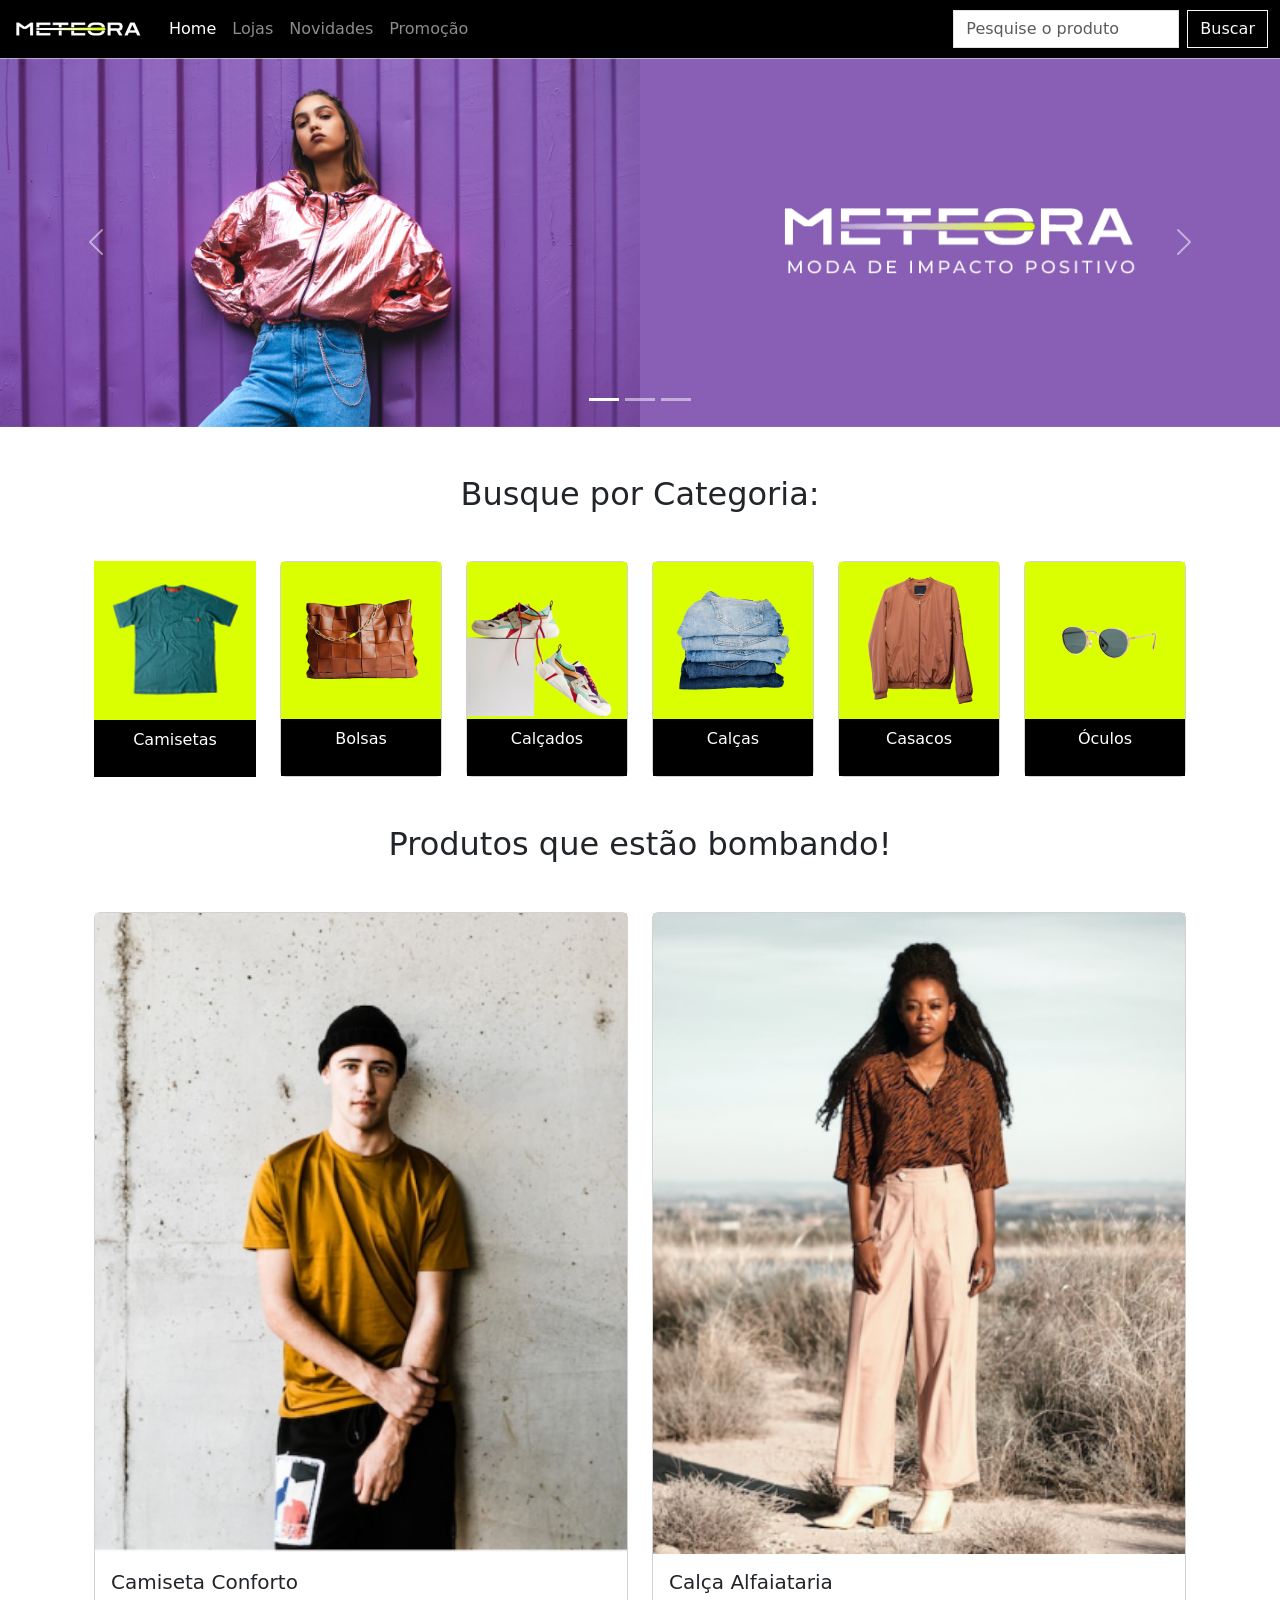
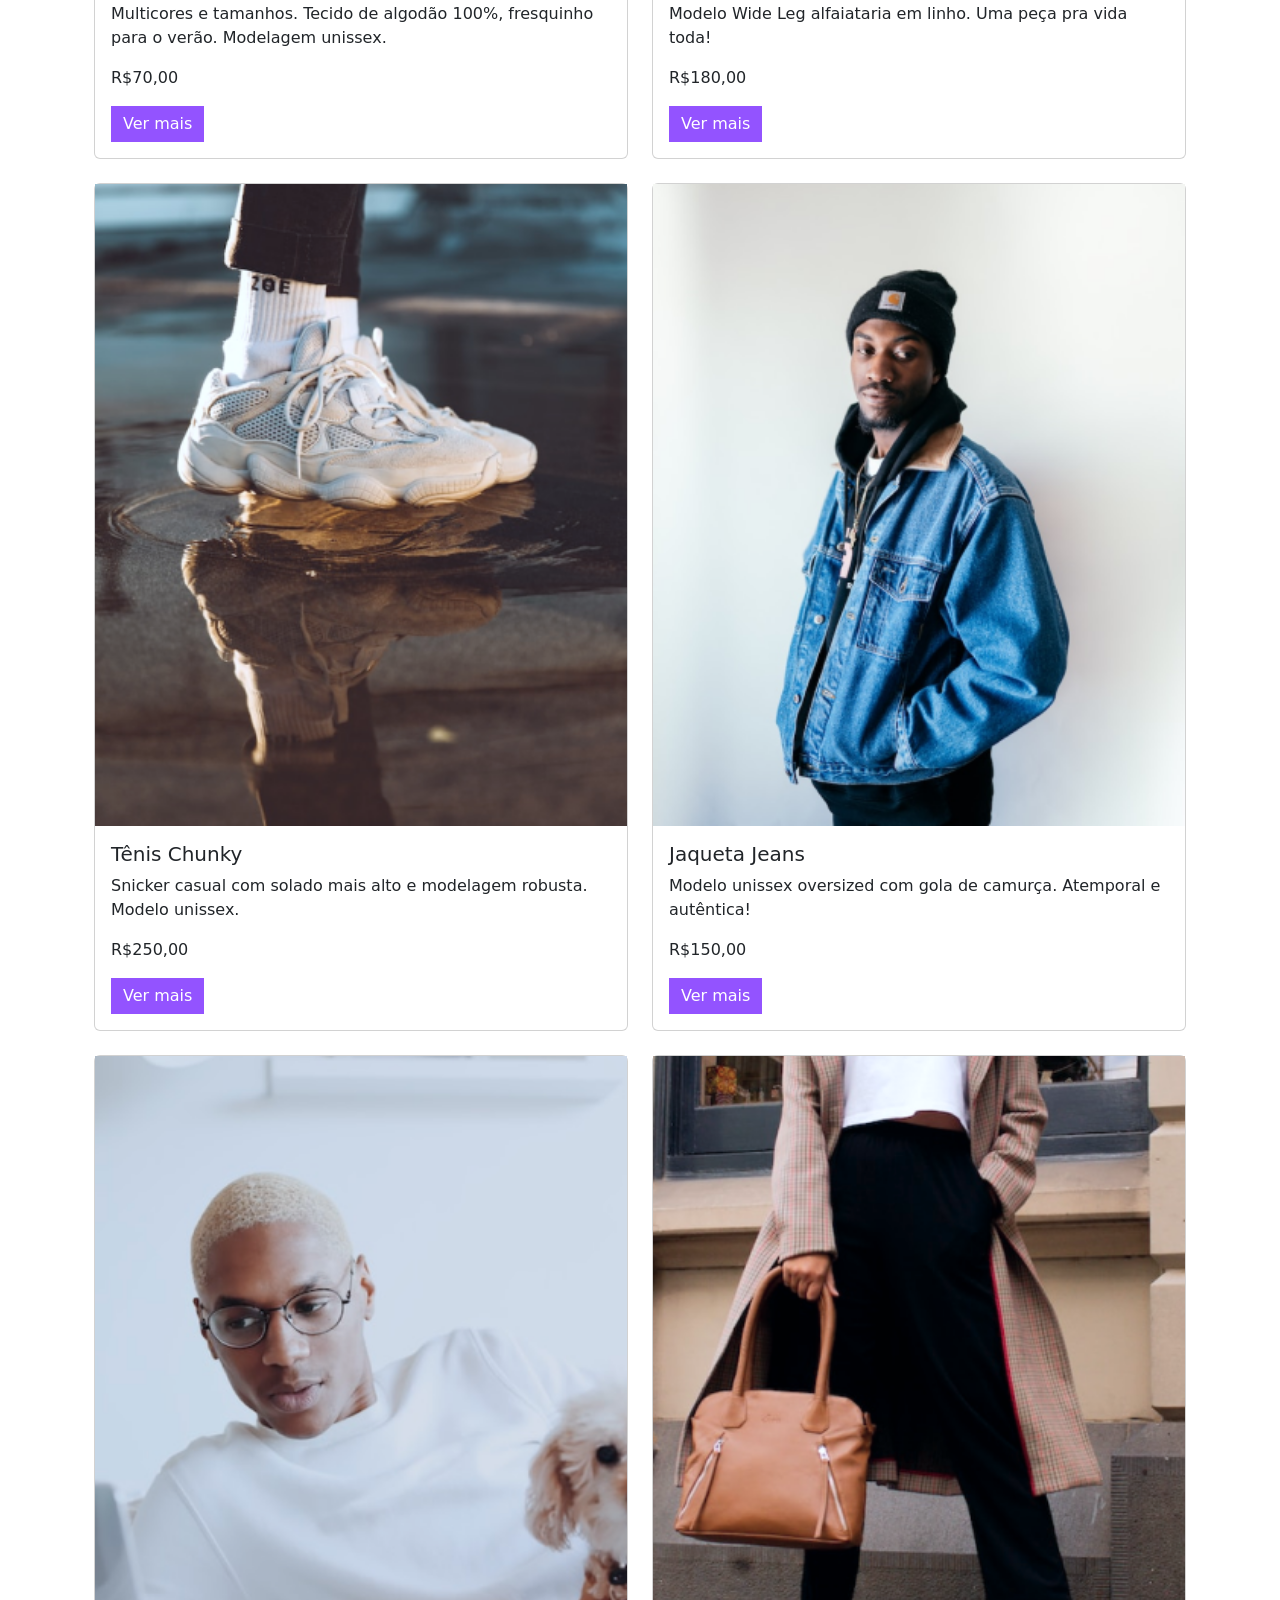
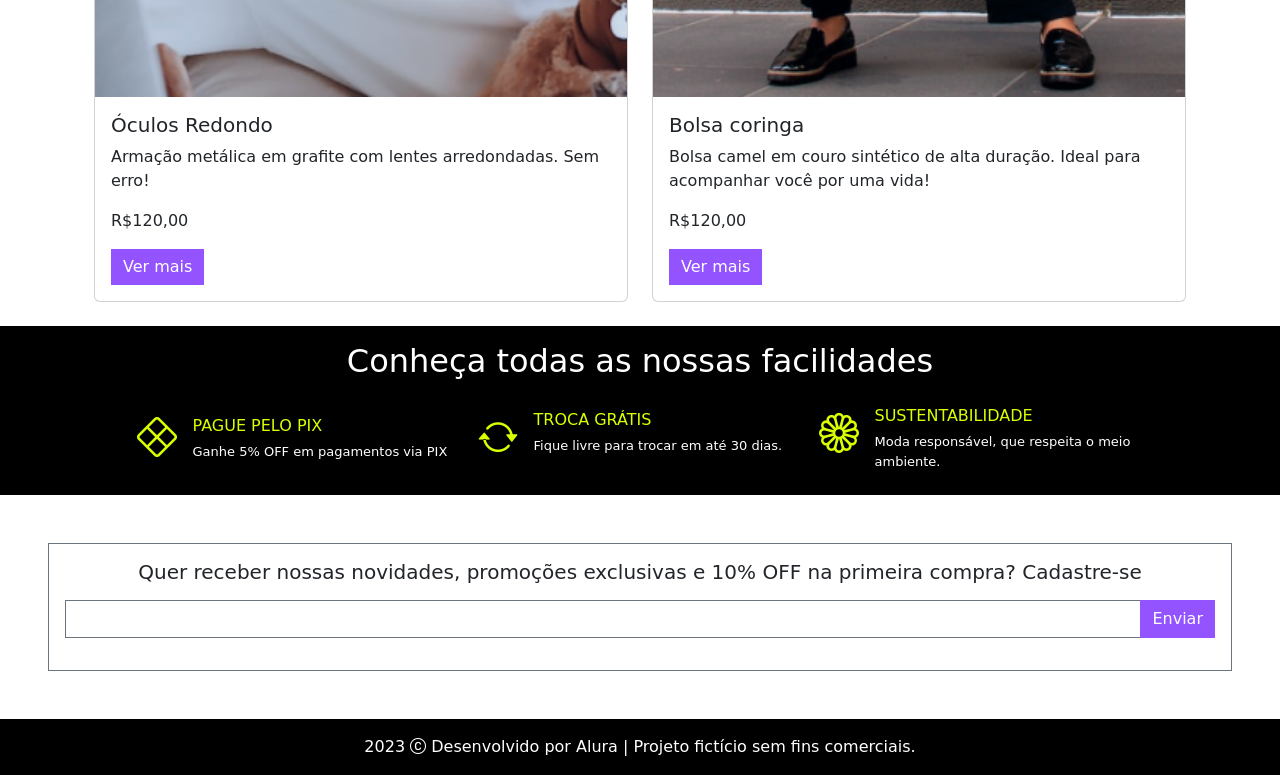
<file: index.html>
<!DOCTYPE html>
<html lang="pt_br">

<head>
    <meta charset="UTF-8">
    <meta http-equiv="X-UA-Compatible" content="IE-edge">
    <meta name="viewport" content="width=device-width, initial-scale=1.0">
    <link rel="shortcut icon" href="./assets/favicon.png" type="image/x-icon">
    <title>Meteora</title>
    <link rel="stylesheet" href="https://cdn.jsdelivr.net/npm/bootstrap-icons@1.13.1/font/bootstrap-icons.min.css">
    <link href="https://cdn.jsdelivr.net/npm/bootstrap@5.3.8/dist/css/bootstrap.min.css" rel="stylesheet"
        integrity="sha384-sRIl4kxILFvY47J16cr9ZwB07vP4J8+LH7qKQnuqkuIAvNWLzeN8tE5YBujZqJLB" crossorigin="anonymous">
    <link rel="stylesheet" href="style.css">

</head>

<body>

    <nav class="navbar navbar-expand-md bg-black navbar-dark">
        <div class="container-fluid">
            <a class="navbar-brand" href="#">
                <h1 class="m-0"><img class="d-block" src="./assets/logo-meteora.png" alt="Logo da loja Meteora"></h1>
            </a>
            <button class="navbar-toggler" type="button" data-bs-toggle="collapse"
                data-bs-target="#navbarSupportedContent" aria-controls="navbarSupportedContent" aria-expanded="false"
                aria-label="Toggle navigation">
                <span class="navbar-toggler-icon"></span>
            </button>
            <div class="collapse navbar-collapse" id="navbarSupportedContent">
                <ul class="navbar-nav me-auto">
                    <li class="nav-item">
                        <a class="nav-link active" aria-current="page" href="#">Home</a>
                    </li>
                    <li class="nav-item">
                        <a class="nav-link" href="#">Lojas</a>
                    </li>
                    <li class="nav-item">
                        <a class="nav-link" href="#">Novidades</a>
                    </li>
                    <li class="nav-item">
                        <a class="nav-link" href="#">Promoção</a>
                    </li>
                    <!-- <li class="nav-item dropdown">
                    <a class="nav-link dropdown-toggle" href="#" role="button" data-bs-toggle="dropdown" aria-expanded="false">
                        Dropdown
                    </a>
                    <ul class="dropdown-menu">
                        <li><a class="dropdown-item" href="#">Action</a></li>
                        <li><a class="dropdown-item" href="#">Another action</a></li>
                        <li><hr class="dropdown-divider"></li>
                        <li><a class="dropdown-item" href="#">Something else here</a></li>
                    </ul>
                    </li> -->

                </ul>
                <form class="d-flex" role="search">
                    <input class="form-control me-2 rounded-0" type="search" placeholder="Pesquise o produto"
                        aria-label="Pesquisar" />
                    <button class="btn btn-outline-light rounded-0" type="submit">Buscar</button>
                </form>
            </div>
        </div>
    </nav>

    <div id="carouselExampleCaptions" class="carousel slide" data-bs-ride="carousel">
        <div class="carousel-indicators">
            <button type="button" data-bs-target="#carouselExampleCaptions" data-bs-slide-to="0" class="active"
                aria-current="true" aria-label="Slide 1"></button>
            <button type="button" data-bs-target="#carouselExampleCaptions" data-bs-slide-to="1"
                aria-label="Slide 2"></button>
            <button type="button" data-bs-target="#carouselExampleCaptions" data-bs-slide-to="2"
                aria-label="Slide 3"></button>
        </div>
        <div class="carousel-inner">
            <div class="carousel-item active">
                <img class="img-fluid d-md-none d-xl-none" src="./assets/Mobile/banner1-mobile.png"
                    alt="modelo feminina vestindo blusa rosa fluorescente em fundo lilás">
                <img class="img-fluid d-none d-md-block d-xl-none" src="./assets/Tablet/banner1-tablet.png"
                    alt="modelo feminina vestindo blusa rosa fluorescente em fundo lilás">
                <img class="img-fluid d-none d-xl-block" src="./assets/Desktop/banner1-desktop.png"
                    alt="modelo feminina vestindo blusa rosa fluorescente em fundo lilás">

            </div>
            <div class="carousel-item">
                <img class="img-fluid d-md-none d-xl-none" src="./assets/Mobile/banner2-mobile.png"
                    alt="modelo feminina vestindo roupa preta em fundo salmão">
                <img class="img-fluid d-none d-md-block d-xl-none" src="./assets/Tablet/banner2-tablet.png"
                    alt="modelo feminina vestindo roupa preta em fundo salmão">
                <img class="img-fluid d-none d-xl-block" src="./assets/Desktop/banner2-desktop.png"
                    alt="modelo feminina vestindo roupa preta em fundo salmão">
                <div class="carousel-caption d-flex flex-column align-items-center justify-content-end h-100 top-0 start-0 w-100 pb-5">
                    <h5 class="fw-bold">COLEÇÃO ATEMPORAL</h5>
                    <p>Estilo e qualidade para durar.</p>
                </div>
            </div>
            <div class="carousel-item">
                <img class="img-fluid d-md-none d-xl-none" src="./assets/Mobile/banner3-mobile.png"
                    alt="modelo masculino vestindo roupa social em fundo laranja">
                <img class="img-fluid d-none d-md-block d-xl-none" src="./assets/Tablet/banner3-tablet.png"
                    alt="modelo masculino vestindo roupa social em fundo laranja">
                <img class="img-fluid d-none d-xl-block" src="./assets/Desktop/banner3-desktop.png"
                    alt="modelo masculino vestindo roupa social em fundo laranja">
                <div class="carousel-caption d-flex flex-column align-items-center justify-content-end h-100 top-0 start-0 w-100 pb-5">
                    <h5 class="fw-bold">COLEÇÃO ATEMPORAL</h5>
                    <p>Alto impacto visual, baixo impacto ambiental!</p>
                </div>
            </div>
        </div>
        <button class="carousel-control-prev" type="button" data-bs-target="#carouselExampleCaptions"
            data-bs-slide="prev">
            <span class="carousel-control-prev-icon" aria-hidden="true"></span>
            <span class="visually-hidden">Anterior</span>
        </button>
        <button class="carousel-control-next" type="button" data-bs-target="#carouselExampleCaptions"
            data-bs-slide="next">
            <span class="carousel-control-next-icon" aria-hidden="true"></span>
            <span class="visually-hidden">Próximo</span>
        </button>
    </div>

    <h2 class="text-center my-3 my-xl-5">Busque por Categoria:</h2>

    <div class="container row mx-auto g-4">
        <div class="col-6 col-md-4 col-xl-2">
            <div class="card rounded-0 border-0">
                <img class="d-md-none d-block d-xl-none" src="./assets/Mobile/categorias/categoria-camiseta.png"
                    alt="camiseta masculina de manga na cor verde, com bolco, com detalhe vermelho">
                <img class="d-none d-md-block d-xl-none" src="./assets/Tablet/categorias/categoria-camiseta.png"
                    alt="camiseta masculina de manga na cor verde, com bolco, com detalhe vermelho">
                <img class="d-none d-md-none d-xl-block" src="./assets/Desktop/categorias/categoria-camiseta.png"
                    alt="camiseta masculina de manga na cor verde, com bolco, com detalhe vermelho">

                <div class="card-header bg-black text-bg-dark">
                    <p class="text-center">Camisetas</p>
                </div>
            </div>
        </div>

        <div class="col-6 col-md-4 col-xl-2">
            <div class="card">
                <img class="d-block d-md-none d-xl-none" src="./assets/Mobile/categorias/categoria-bolsas.png"
                    alt="Bolsa marrom, fundo verde limao">
                <img class="d-none d-md-block d-xl-none" src="./assets/Tablet/categorias/categoria-bolsas.png"
                    alt="Bolsa marrom, fundo verde limao">
                <img class="d-none d-md-none d-xl-block" src="./assets/Desktop/categorias/categoria-bolsa.png"
                    alt="Bolsa marrom, fundo verde limao">

                <div class="card-header bg-black text-bg-dark">
                    <p class="text-center">Bolsas</p>
                </div>
            </div>
        </div>


        <div class="col-6 col-md-4 col-xl-2">
            <div class="card">
                <img class="d-block d-md-none d-xl-none" src="./assets/Mobile/categorias/categoria-calcados.png"
                    alt="Par de tênis colorido, fundo verde limao">
                <img class="d-none d-md-block d-xl-none" src="./assets/Tablet/categorias/categoria-calcados.png"
                    alt="Par de tênis colorido, fundo verde limao">
                <img class="d-none d-md-none d-xl-block" src="./assets/Desktop/categorias/categoria-calcados.png"
                    alt="Par de tênis colorido, fundo verde limao">

                <div class="card-header bg-black text-bg-dark">
                    <p class="text-center">Calçados</p>
                </div>
            </div>
        </div>


        <div class="col-6 col-md-4 col-xl-2">
            <div class="card">
                <img class="d-block d-md-none d-xl-none" src="./assets/Mobile/categorias/categoria-calcas.png"
                    alt="Amontoado de calças jeans, fundo verde limao">
                <img class="d-none d-md-block d-xl-none" src="./assets/Tablet/categorias/categoria-calcas.png"
                    alt="Amontoado de calças jeans, fundo verde limao">
                <img class="d-none d-md-none d-xl-block" src="./assets/Desktop/categorias/categoria-calcas.png"
                    alt="Amontoado de calças jeans, fundo verde limao">

                <div class="card-header bg-black text-bg-dark">
                    <p class="text-center">Calças</p>
                </div>
            </div>
        </div>


        <div class="col-6 col-md-4 col-xl-2">
            <div class="card">
                <img class="d-block d-md-none d-xl-none" src="./assets/Mobile/categorias/categoria-casacos.png"
                    alt="Casaco de manga longa na cor marrom, fundo verde limao">
                <img class="d-none d-md-block d-xl-none" src="./assets/Tablet/categorias/categoria-casacos.png"
                    alt="Casaco de manga longa na cor marrom, fundo verde limao">
                <img class="d-none d-md-none d-xl-block" src="./assets/Desktop/categorias/categoria-casacos.png"
                    alt="Casaco de manga longa na cor marrom, fundo verde limao">

                <div class="card-header bg-black text-bg-dark">
                    <p class="text-center">Casacos</p>
                </div>
            </div>
        </div>


        <div class="col-6 col-md-4 col-xl-2">
            <div class="card">
                <img class="d-block d-md-none d-xl-none" src="./assets/Mobile/categorias/categoria-oculos.png"
                    alt="Óculos de sol, com haste metaliza em tons dourados, fundo verde limao">
                <img class="d-none d-md-block d-xl-none" src="./assets/Tablet/categorias/categoria-oculos.png"
                    alt="Óculos de sol, com haste metaliza em tons dourados, fundo verde limao">
                <img class="d-none d-md-none d-xl-block" src="./assets/Desktop/categorias/categoria-oculos.png"
                    alt="Óculos de sol, com haste metaliza em tons dourados, fundo verde limao">

                <div class="card-header bg-black text-bg-dark">
                    <p class="text-center">Óculos</p>
                </div>
            </div>
        </div>

    </div>

    <h2 class="container text-center my-3 my-xl-5">Produtos que estão bombando!</h2>

    <!-- container: impede o texto de extravasar doos limites padronizados da pagina, delimitando-o apenas dentro do container -->

    <div class="container row mx-auto">
        <!-- row cria uma linha no sistema de grids do Bootstrap, ajuda a alinahr os cards lado a lado de forma organizada -->
        <!-- mx-auto centraliza o elemento horizontalmente na pagina, ajustando as margens esquerda e direita para automático -->
        <!-- g-4 (gutter 4) define o espaçamento entre os elementos filhos, o numero 4 representa o tamanho desse espaçamento em REM -->
        <div class="col-12 col-md-6 col-xxl-4 pb-4">
            <div class="card">
                <img class="d-block d-md-none d-xl-none" src="./assets/Mobile/produtos/camiseta.png"
                    alt="modelo masculino com camisa amarela, calça preta, touca preta, fundo parede de cimento">
                <img class="d-none d-md-block d-xl-none" src="./assets/Tablet/produtos/camiseta.png"
                    alt="modelo masculino com camisa amarela, calça preta, touca preta, fundo parede de cimento">
                <img class="d-none d-md-none d-xl-block" src="./assets/Desktop/produtos/camiseta.png"
                    alt="modelo masculino com camisa amarela, calça preta, touca preta, fundo parede de cimento">

                <div class="card-body">
                    <h5 class="card-title">Camiseta Conforto</h5>
                    <p class="card-text">Multicores e tamanhos. Tecido de algodão 100%, fresquinho para o verão.
                        Modelagem unissex.</p>
                    <p>R$70,00</p>
                    <a href="#" class="btn btn-primary botao-lilas rounded-0 border-0">Ver mais</a>
                </div>
            </div>
        </div>


        <div class="col-12 col-md-6 col-xxl-4 pb-4">
            <div class="card">
                <img class="d-block d-md-none d-xl-none" src="./assets/Mobile/produtos/calca.png"
                    alt="modelo feminina com blusa marrom, calça de alfaiataria bege, em paisagem com arbustos secos">
                <img class="d-none d-md-block d-xl-none" src="./assets/Tablet/produtos/calca.png"
                    alt="modelo feminina com blusa marrom, calça de alfaiataria bege, em paisagem com arbustos secos">
                <img class="d-none d-md-none d-xl-block" src="./assets/Desktop/produtos/calca.png"
                    alt="modelo feminina com blusa marrom, calça de alfaiataria bege, em paisagem com arbustos secos">

                <div class="card-body">
                    <h5 class="card-title">Calça Alfaiataria</h5>
                    <p class="card-text">Modelo Wide Leg alfaiataria em linho. Uma peça pra vida toda!</p>
                    <p>R$180,00</p>
                    <a href="#" class="btn btn-primary botao-lilas rounded-0 border-0">Ver mais</a>
                </div>
            </div>
        </div>

        <div class="col-12 col-md-6 col-xxl-4 pb-4">
            <div class="card">
                <img class="d-block d-md-none d-xl-none" src="./assets/Mobile/produtos/tenis.png"
                    alt="Tenis branco, por cima de uma poça de água">
                <img class="d-none d-md-block d-xl-none" src="./assets/Tablet/produtos/tenis.png"
                    alt="Tenis branco, por cima de uma poça de água">
                <img class="d-none d-md-none d-xl-block" src="./assets/Desktop/produtos/tenis.png"
                    alt="Tenis branco, por cima de uma poça de água">

                <div class="card-body">
                    <h5 class="card-title">Tênis Chunky</h5>
                    <p class="card-text">Snicker casual com solado mais alto e modelagem robusta. Modelo unissex.</p>
                    <p>R$250,00</p>
                    <a href="#" class="btn btn-primary botao-lilas rounded-0 border-0">Ver mais</a>
                </div>
            </div>
        </div>

        <div class="col-12 col-md-6 col-xxl-4 pb-4">
            <div class="card">
                <img class="d-block d-md-none d-xl-none" src="./assets/Mobile/produtos/jaqueta-jeans.png"
                    alt="Modelo masculino, vestindo uma jaqueta jeans, e com uma touca preta, fundo branco">
                <img class="d-none d-md-block d-xl-none" src="./assets/Tablet/produtos/jaqueta-jeans.png"
                    alt="Modelo masculino, vestindo uma jaqueta jeans, e com uma touca preta, fundo branco">
                <img class="d-none d-md-none d-xl-block" src="./assets/Desktop/produtos/jaqueta-jeans.png"
                    alt="Modelo masculino, vestindo uma jaqueta jeans, e com uma touca preta, fundo branco">

                <div class="card-body">
                    <h5 class="card-title">Jaqueta Jeans</h5>
                    <p class="card-text">Modelo unissex oversized com gola de camurça. Atemporal e autêntica!</p>
                    <p>R$150,00</p>
                    <a href="#" class="btn btn-primary botao-lilas rounded-0 border-0">Ver mais</a>
                </div>
            </div>
        </div>

        <div class="col-12 col-md-6 col-xxl-4 pb-4">
            <div class="card">
                <img class="d-block d-md-none d-xl-none" src="./assets/Mobile/produtos/oculos.png"
                    alt="Modelo masculino, com blusa branca, oculos de lente com armação metalica na cor preta">
                <img class="d-none d-md-block d-xl-none" src="./assets/Tablet/produtos/oculos.png"
                    alt="Modelo masculino, com blusa branca, oculos de lente com armação metalica na cor preta">
                <img class="d-none d-md-none d-xl-block" src="./assets/Desktop/produtos/oculos.png"
                    alt="Modelo masculino, com blusa branca, oculos de lente com armação metalica na cor preta">

                <div class="card-body">
                    <h5 class="card-title">Óculos Redondo</h5>
                    <p class="card-text">Armação metálica em grafite com lentes arredondadas. Sem erro!</p>
                    <p>R$120,00</p>
                    <a href="#" class="btn btn-primary botao-lilas rounded-0 border-0">Ver mais</a>
                </div>
            </div>
        </div>

        <div class="col-12 col-md-6 col-xxl-4 pb-4">
            <div class="card">
                <img class="d-block d-md-none d-xl-none" src="./assets/Mobile/produtos/bolsa.png"
                    alt="Bolsa bege, ambiente urbano">
                <img class="d-none d-md-block d-xl-none" src="./assets/Tablet/produtos/bolsa.png"
                    alt="Bolsa bege, ambiente urbano">
                <img class="d-none d-md-none d-xl-block" src="./assets/Desktop/produtos/bolsa.png"
                    alt="Bolsa bege, ambiente urbano">

                <div class="card-body">
                    <h5 class="card-title">Bolsa coringa</h5>
                    <p class="card-text">Bolsa camel em couro sintético de alta duração. Ideal para acompanhar você por
                        uma vida!</p>
                    <p>R$120,00</p>
                    <a href="#" class="btn btn-primary botao-lilas rounded-0 border-0">Ver mais</a>
                </div>
            </div>
        </div>
    </div>
    </div>

    <section class="pb-4 bg-black text-bg-dark">
        <h2 class="text-center py-3">Conheça todas as nossas facilidades</h2>

        <div class="d-flex flex-column flex-lg-row align-items-center justify-content-center gap-3 px-3">
            <div class="divs-facilidades d-flex align-items-center">
                <div><i class="verde-limao bi bi-x-diamond fs-1"></i></div>
                <div>
                    <div class="ms-3 mb-1 verde-limao">PAGUE PELO PIX</div>
                    <div class="texto-menor ms-3">Ganhe 5% OFF em
                        pagamentos via PIX</div>
                </div>
            </div>
            <div class="divs-facilidades d-flex">
                <div><i class="verde-limao bi bi-arrow-repeat fs-1"></i></div>
                <div>
                    <div class="ms-3 mb-1 verde-limao">TROCA GRÁTIS</div>
                    <div class="texto-menor ms-3">Fique livre para trocar em até 30 dias.</div>
                </div>
            </div>
            <div class="divs-facilidades d-flex">
                <div><i class="verde-limao bi bi-flower1 fs-1"></i></div>
                <div>
                    <div class="ms-3 mb-1 verde-limao">SUSTENTABILIDADE</div>
                    <div class="texto-menor ms-3">Moda responsável, que respeita o meio ambiente.</div>
                </div>
            </div>
        </div>
    </section>

    <form class="border border-secondary my-3 my-xl-5 p-3 mx-5 text-center">
        <h5>Quer receber nossas novidades, promoções exclusivas e 10% OFF na primeira compra? Cadastre-se</h5>
        <div class="input-group my-3">
            <input type="email" class="form-control border-secondary rounded-0" placegolder="Digite seu e-mail"
                aria-label="Digit seu e-mail" aria-describedby="button-addon2">
            <button class="btn btn-primary botao-lilas rounded-0 border-0" type="button"
                id="button-addon2">Enviar</button>
        </div>

    </form>

    <footer class="text-center bg-black text-bg-dark">
        <p class="card-text py-3">2023 <i class="bi bi-c-circle"></i> Desenvolvido por Alura | Projeto fictício sem fins
            comerciais.</p>
    </footer>

    <script src="https://cdn.jsdelivr.net/npm/bootstrap@5.3.8/dist/js/bootstrap.bundle.min.js"
        integrity="sha384-FKyoEForCGlyvwx9Hj09JcYn3nv7wiPVlz7YYwJrWVcXK/BmnVDxM+D2scQbITxI"
        crossorigin="anonymous"></script>
</body>

</html>


<!-- 
m significa marge (Ex. m-3) 
pb significa padding
g significa gap
xs (ou none) = <576px
sm = ≥ 576px
md = ≥ 768px
lg = ≥ 992px
xl = ≥ 1200px
xxl = ≥ 1400px

rounded = define o arredondamento dos campos (Ex. rounded-0, rounded-2, ...)



-->
</file>
<file: style.css>
.texto-menor {
    font-size: 13px;
}

.divs-facilidades {
    width: 325px;
}

.verde-limao {
    color: #DAFF01;
}

.botao-lilas {
    background-color: #9353FF;
}
</file>
